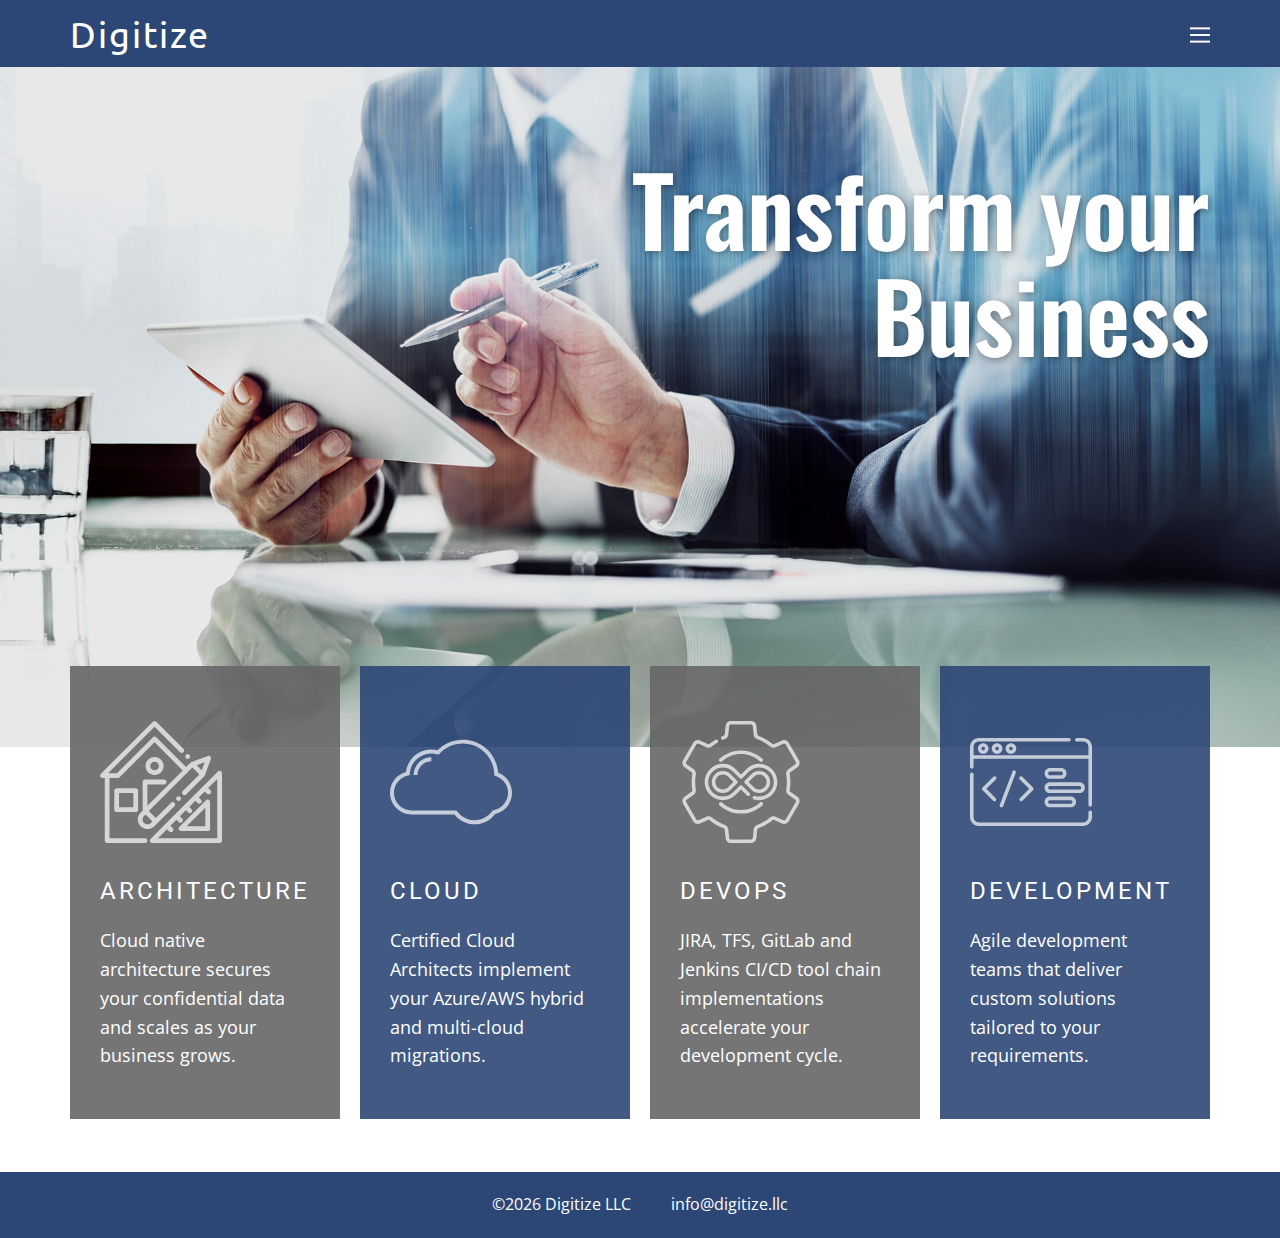
<file: Digitize.html>
<!DOCTYPE html>
<html style="font-size: 16px;" lang="en"><head>
    <meta name="viewport" content="width=device-width, initial-scale=1.0">
    <meta charset="utf-8">
    <meta name="keywords" content="Digitize your Business">
    <meta name="description" content="">
    <title>Digitize</title>
    <link rel="stylesheet" href="nicepage.css" media="screen">
<link rel="stylesheet" href="Digitize.css" media="screen">
    <script class="u-script" type="text/javascript" src="jquery.js" defer=""></script>
    <script class="u-script" type="text/javascript" src="nicepage.js" defer=""></script>
    <meta name="generator" content="Nicepage 6.5.4, nicepage.com">
    <link rel="icon" href="images/favicon.ico">
    <link id="u-theme-google-font" rel="stylesheet" href="https://fonts.googleapis.com/css?family=Roboto:100,100i,300,300i,400,400i,500,500i,700,700i,900,900i|Open+Sans:300,300i,400,400i,500,500i,600,600i,700,700i,800,800i">
    <link id="u-page-google-font" rel="stylesheet" href="https://fonts.googleapis.com/css?family=Oswald:200,300,400,500,600,700|Ubuntu:300,300i,400,400i,500,500i,700,700i">
    
    
    
    <script type="application/ld+json">{
		"@context": "http://schema.org",
		"@type": "Organization",
		"name": "Digitize"
}</script>
    <meta name="theme-color" content="#2c4776">
    <meta property="og:title" content="Digitize">
    <meta property="og:description" content="">
    <meta property="og:type" content="website">
  <meta data-intl-tel-input-cdn-path="intlTelInput/"></head>
  <body data-path-to-root="./" data-include-products="false" class="u-body u-xl-mode" data-lang="en"><header class="u-clearfix u-header u-palette-1-base u-sticky u-header" id="sec-13f0"><div class="u-align-left u-clearfix u-sheet u-valign-middle u-sheet-1">
        <h3 class="u-align-left-xs u-custom-font u-font-ubuntu u-headline u-text u-text-1">
          <a href="/">Digitize</a>
        </h3>
        <nav class="u-menu u-menu-hamburger u-offcanvas u-menu-1" data-responsive-from="XL">
          <div class="menu-collapse" style="font-size: 1rem; letter-spacing: 0px; font-weight: 500;">
            <a class="u-btn-text u-button-style u-custom-active-border-color u-custom-active-color u-custom-border u-custom-border-color u-custom-borders u-custom-hover-border-color u-custom-hover-color u-custom-left-right-menu-spacing u-custom-padding-bottom u-custom-text-active-color u-custom-text-color u-custom-text-hover-color u-custom-top-bottom-menu-spacing u-nav-link" href="#" style="padding: 2px 0px; font-size: calc(1em + 4px);">
              <svg class="u-svg-link" preserveAspectRatio="xMidYMin slice" viewBox="0 0 302 302" style="undefined"><use xmlns:xlink="http://www.w3.org/1999/xlink" xlink:href="#svg-a760"></use></svg>
              <svg xmlns="http://www.w3.org/2000/svg" xmlns:xlink="http://www.w3.org/1999/xlink" version="1.1" id="svg-a760" x="0px" y="0px" viewBox="0 0 302 302" style="enable-background:new 0 0 302 302;" xml:space="preserve" class="u-svg-content"><g><rect y="36" width="302" height="30"></rect><rect y="236" width="302" height="30"></rect><rect y="136" width="302" height="30"></rect>
</g><g></g><g></g><g></g><g></g><g></g><g></g><g></g><g></g><g></g><g></g><g></g><g></g><g></g><g></g><g></g></svg>
            </a>
          </div>
          <div class="u-custom-menu u-nav-container">
            <ul class="u-nav u-spacing-2 u-unstyled u-nav-1"><li class="u-nav-item"><a class="u-border-active-palette-1-base u-border-hover-palette-1-base u-button-style u-nav-link u-text-active-white u-text-hover-palette-1-light-2" href="Digitize.html" style="padding: 10px 20px;">Digitize</a>
</li></ul>
          </div>
          <div class="u-custom-menu u-nav-container-collapse">
            <div class="u-black u-container-style u-inner-container-layout u-opacity u-opacity-95 u-sidenav">
              <div class="u-inner-container-layout u-sidenav-overflow">
                <div class="u-menu-close"></div>
                <ul class="u-align-center u-nav u-popupmenu-items u-unstyled u-nav-2"><li class="u-nav-item"><a class="u-button-style u-nav-link" href="Digitize.html" style="padding: 10px 20px;">Digitize</a>
</li></ul>
              </div>
            </div>
            <div class="u-black u-menu-overlay u-opacity u-opacity-70"></div>
          </div>
        </nav>
      </div></header>
    <section class="u-align-center u-clearfix u-section-1" id="carousel_0d27">
      <img class="u-expanded-width u-image u-image-1" src="images/cvxcx-min1.jpg" data-image-width="1980" data-image-height="1114">
      <h1 class="u-align-right u-text u-text-body-alt-color u-text-1">Transform your Business</h1>
      <div class="u-list u-list-1">
        <div class="u-repeater u-repeater-1">
          <div class="u-align-left u-container-style u-custom-item u-grey-60 u-list-item u-opacity u-opacity-90 u-repeater-item u-list-item-1">
            <div class="u-container-layout u-similar-container u-valign-top u-container-layout-1"><span class="u-icon u-icon-rectangle u-opacity u-opacity-70 u-icon-1"><svg class="u-svg-link" preserveAspectRatio="xMidYMin slice" viewBox="0 0 512.001 512.001" style=""><use xmlns:xlink="http://www.w3.org/1999/xlink" xlink:href="#svg-6199"></use></svg><svg class="u-svg-content" viewBox="0 0 512.001 512.001" x="0px" y="0px" id="svg-6199" style="enable-background:new 0 0 512.001 512.001;"><g><g><path d="M375.069,141.931c-1.859-1.86-4.439-2.93-7.069-2.93s-5.21,1.07-7.07,2.93c-1.86,1.86-2.93,4.43-2.93,7.07    c0,2.63,1.069,5.21,2.93,7.07c1.861,1.86,4.44,2.93,7.07,2.93s5.21-1.07,7.069-2.93c1.86-1.86,2.931-4.44,2.931-7.07    S376.93,143.791,375.069,141.931z"></path>
</g>
</g><g><g><path d="M150,282.001H70c-5.522,0-10,4.477-10,10v80c0,5.523,4.478,10,10,10h80c5.522,0,10-4.477,10-10v-80    C160,286.478,155.523,282.001,150,282.001z M140,362.001H80v-60h60V362.001z"></path>
</g>
</g><g><g><path d="M505.827,209.762c-3.737-1.549-8.039-0.691-10.898,2.167L393.031,313.827c-0.001,0.002-0.003,0.003-0.005,0.005    s-0.003,0.003-0.004,0.005L274.238,432.621c-0.002,0.002-0.003,0.003-0.005,0.005s-0.003,0.003-0.005,0.005l-62.299,62.299    c-2.859,2.86-3.715,7.162-2.168,10.898c1.548,3.737,5.194,6.173,9.239,6.173h283c5.522,0,10-4.477,10-10v-283    C512,214.957,509.564,211.31,505.827,209.762z M492,492.001H243.143l38.161-38.161l9.546,9.546    c1.953,1.953,4.512,2.929,7.071,2.929s5.118-0.976,7.071-2.929c3.905-3.905,3.905-10.237,0-14.143l-9.546-9.546l25.456-25.456    l9.545,9.545c1.953,1.953,4.512,2.929,7.071,2.929s5.118-0.977,7.071-2.929c3.905-3.905,3.905-10.237,0-14.142l-9.546-9.546    l25.456-25.456l9.546,9.546c1.953,1.953,4.512,2.929,7.071,2.929s5.118-0.976,7.071-2.929c3.905-3.905,3.905-10.237,0-14.143    l-9.546-9.546l25.455-25.455l9.546,9.546c1.953,1.953,4.512,2.929,7.071,2.929s5.118-0.976,7.071-2.929    c3.905-3.905,3.905-10.237,0-14.143l-9.546-9.546l25.456-25.456l9.545,9.545c1.953,1.953,4.512,2.929,7.071,2.929    c2.559,0,5.118-0.977,7.071-2.929c3.905-3.905,3.905-10.237,0-14.142l-9.546-9.546L492,243.143V492.001z"></path>
</g>
</g><g><g><path d="M455.827,330.473c-3.737-1.549-8.039-0.692-10.898,2.167L332.64,444.93c-2.859,2.86-3.716,7.161-2.168,10.898    c1.548,3.737,5.194,6.173,9.239,6.173H452c5.522,0,10-4.477,10-10V339.712C462,335.668,459.564,332.021,455.827,330.473z     M442,442.001h-78.146L442,363.854V442.001z"></path>
</g>
</g><g><g><path d="M463.06,149.261c-2.753-2.752-6.851-3.658-10.51-2.319l-68.281,25.005c-1.365,0.5-2.604,1.291-3.633,2.319l-19.199,19.199    L236.071,68.098c-1.876-1.875-4.419-2.929-7.071-2.929s-5.196,1.054-7.071,2.929L71.026,219.001H34.143L229,24.143    l106.929,106.929c3.906,3.905,10.236,3.905,14.143,0c3.905-3.905,3.905-10.237,0-14.143l-114-114    c-3.906-3.905-10.236-3.905-14.143,0l-219,219c-2.859,2.86-3.715,7.161-2.168,10.898c1.548,3.738,5.194,6.174,9.239,6.174h10v263    c0,5.523,4.478,10,10,10h158.986c5.522,0,10-4.477,10-10s-4.478-10-10-10H40v-253h35.168c2.652,0,5.195-1.054,7.071-2.929    L229,89.311l118.294,118.295L199,355.901v-89.9h70c5.522,0,10-4.477,10-10c0-5.523-4.478-10-10-10h-80c-5.522,0-10,4.477-10,10    v116c0,1.167,0.21,2.281,0.577,3.322l-8.959,8.959c-15.83,15.83-15.83,41.588,0,57.418c7.916,7.916,18.311,11.874,28.709,11.873    c10.396,0,20.795-3.958,28.709-11.872l84.332-84.332c3.905-3.905,3.905-10.237,0-14.142c-3.905-3.905-10.235-3.905-14.143,0    l-63.892,63.892L205.2,377.986l182.707-182.707l29.133,29.133l-69.815,69.816c-3.905,3.905-3.905,10.237,0,14.142    c3.906,3.905,10.236,3.905,14.143,0l76.686-76.686c1.027-1.028,1.819-2.268,2.318-3.632l25.006-68.281    C466.717,156.115,465.813,152.014,463.06,149.261z M220.192,421.26l-6.298,6.298c-3.891,3.891-9.063,6.034-14.566,6.034    s-10.676-2.143-14.566-6.034c-3.892-3.891-6.034-9.064-6.034-14.566s2.141-10.676,6.033-14.567l6.298-6.298L220.192,421.26z     M427.086,206.171l-20.938-20.938l33.038-12.099L427.086,206.171z"></path>
</g>
</g><g><g><path d="M336.689,318.901c-1.859-1.86-4.439-2.93-7.069-2.93s-5.21,1.07-7.07,2.93c-1.86,1.87-2.93,4.44-2.93,7.07    c0,2.64,1.069,5.21,2.93,7.08c1.86,1.86,4.43,2.92,7.07,2.92c2.63,0,5.21-1.06,7.069-2.92c1.86-1.87,2.931-4.45,2.931-7.08    C339.62,323.341,338.55,320.771,336.689,318.901z"></path>
</g>
</g><g><g><path d="M229,151.001c-20.953,0-38,17.047-38,38s17.047,38,38,38s38-17.047,38-38S249.953,151.001,229,151.001z M229,207.001    c-9.925,0-18-8.074-18-18c0-9.925,8.075-18,18-18s18,8.075,18,18S238.925,207.001,229,207.001z"></path>
</g>
</g></svg></span>
              <h3 class="u-heading-font u-text u-text-2">ARCHITECTURE</h3>
              <p class="u-text u-text-3">Cloud native architecture secures your confidential data and scales as your business grows.</p>
            </div>
          </div>
          <div class="u-align-left u-container-style u-custom-item u-list-item u-opacity u-opacity-90 u-palette-1-dark-1 u-repeater-item u-video-cover u-list-item-2">
            <div class="u-container-layout u-similar-container u-valign-top u-container-layout-2"><span class="u-icon u-icon-rectangle u-opacity u-opacity-70 u-icon-2"><svg class="u-svg-link" preserveAspectRatio="xMidYMin slice" viewBox="0 0 508 508" style=""><use xmlns:xlink="http://www.w3.org/1999/xlink" xlink:href="#svg-65d5"></use></svg><svg class="u-svg-content" viewBox="0 0 508 508" x="0px" y="0px" id="svg-65d5" style="enable-background:new 0 0 508 508;"><g><g><path d="M98.3,225.25h16.4c0-31.6,25.7-57.4,57.4-57.4v-16.4C131.4,151.55,98.3,184.65,98.3,225.25z"></path>
</g>
</g><g><g><path d="M450.1,214.85c-5.4-77.3-68.9-137-147-137c-39.4,0-77.4,16.1-105.1,44.2c-8.5-2.1-17.3-3.2-26-3.2    c-53.8,0-99,40.5-105.6,93.3C27.6,222.55,0,258.25,0,299.05c0,49.7,40.4,90.1,90.1,90.1h178.4c20.1,25.7,51.2,41,83.8,41    c33.8,0,65.6-16.1,85.7-43.3c40.8-9.3,70-45.7,70-87.8C508,261.25,485,228.15,450.1,214.85z M431.7,371.45l-3.3,0.6    c0,0-26.2,41.7-76,41.7c-48.8,0-75.6-41-75.6-41H90.1c-40.7,0-73.7-33.1-73.7-73.7c0-35.1,24.9-65.5,59.3-72.3l6.2-1.2l0.4-6.3    c3.1-47.1,42.6-84.1,89.8-84.1c18.3,0,31.1,5.4,31.1,5.4s35.7-46.4,100-46.4c71.1,0,128.6,55.7,130.9,126.8l0.2,5.8    c0,0,57.4,14.5,57.4,72.2C491.6,334.35,466.4,364.85,431.7,371.45z"></path>
</g>
</g></svg></span>
              <h3 class="u-heading-font u-text u-text-4">CLOUD</h3>
              <p class="u-text u-text-5">Certified Cloud Architects implement your Azure/AWS hybrid and multi-cloud migrations.</p>
            </div>
          </div>
          <div class="u-align-left u-container-style u-custom-item u-grey-60 u-list-item u-opacity u-opacity-90 u-repeater-item u-video-cover u-list-item-3">
            <div class="u-container-layout u-similar-container u-valign-top u-container-layout-3"><span class="u-icon u-icon-rectangle u-opacity u-opacity-70 u-icon-3"><svg class="u-svg-link" preserveAspectRatio="xMidYMin slice" viewBox="0 0 512 512" style=""><use xmlns:xlink="http://www.w3.org/1999/xlink" xlink:href="#svg-cc3b"></use></svg><svg class="u-svg-content" viewBox="0 0 512 512" id="svg-cc3b"><path d="m298.38 512h-84.76c-11.385 0-20.872-8.543-22.069-19.873l-3.77-35.986c-.279-2.684-2.047-5.007-4.504-5.925-21.457-8.042-41.32-19.523-59.046-34.128-2.038-1.679-4.945-2.054-7.408-.958l-33.09 14.741c-10.407 4.635-22.55.693-28.247-9.169l-42.381-73.402c-5.695-9.859-3.041-22.347 6.175-29.046l29.305-21.273c2.208-1.606 3.312-4.247 2.875-6.889-1.857-11.23-2.8-22.701-2.8-34.092s.942-22.861 2.8-34.094c.436-2.64-.668-5.28-2.881-6.89l-29.295-21.266c-9.22-6.703-11.874-19.19-6.179-29.051l42.38-73.399c5.698-9.864 17.842-13.805 28.247-9.171l33.09 14.74c2.465 1.099 5.372.723 7.408-.956 7.84-6.457 16.197-12.37 24.84-17.577 3.548-2.138 8.157-.994 10.294 2.554s.994 8.157-2.554 10.294c-8.017 4.829-15.769 10.315-23.042 16.305-6.485 5.345-15.318 6.527-23.05 3.082l-33.089-14.74c-3.373-1.503-7.308-.225-9.154 2.97l-42.38 73.399c-1.845 3.195-.983 7.241 2.005 9.414l29.296 21.267c6.835 4.97 10.23 13.196 8.864 21.471-1.725 10.428-2.6 21.075-2.6 31.648s.875 21.22 2.599 31.646c1.367 8.277-2.028 16.503-8.858 21.47l-29.305 21.273c-2.983 2.169-3.846 6.216-2.001 9.409l42.38 73.402c1.845 3.194 5.78 4.471 9.153 2.969l33.09-14.74c7.732-3.445 16.565-2.263 23.052 3.084 16.443 13.548 34.868 24.199 54.761 31.654 7.742 2.89 13.307 10.121 14.168 18.418l3.769 35.973c.388 3.67 3.462 6.442 7.151 6.442h84.76c3.689 0 6.764-2.772 7.152-6.448l3.769-35.974c.861-8.291 6.426-15.521 14.176-18.415 19.884-7.452 38.309-18.103 54.753-31.652 6.486-5.347 15.318-6.528 23.052-3.083l33.089 14.74c3.373 1.503 7.308.226 9.154-2.97l42.379-73.399c1.845-3.195.983-7.241-2.005-9.414l-29.296-21.267c-6.835-4.97-10.23-13.196-8.864-21.471 1.725-10.428 2.6-21.075 2.6-31.648s-.875-21.22-2.599-31.646c-1.367-8.277 2.028-16.503 8.858-21.47l29.305-21.273c2.983-2.169 3.846-6.216 2.001-9.409l-42.378-73.401c-1.845-3.195-5.782-4.471-9.153-2.969l-33.09 14.74c-7.733 3.444-16.566 2.263-23.052-3.084-16.444-13.549-34.869-24.199-54.761-31.654-7.742-2.89-13.307-10.121-14.168-18.418l-3.769-35.973c-.388-3.67-3.463-6.442-7.152-6.442h-84.76c-3.689 0-6.764 2.772-7.152 6.448l-3.769 35.974c-.861 8.291-6.426 15.521-14.176 18.415-2.185.824-4.168 1.61-6.039 2.393-3.821 1.598-8.216-.203-9.813-4.025-1.599-3.821.203-8.215 4.025-9.813 2.035-.851 4.179-1.701 6.556-2.598 2.482-.927 4.25-3.25 4.528-5.928l3.771-35.987c1.197-11.336 10.684-19.879 22.069-19.879h84.76c11.385 0 20.872 8.543 22.069 19.872l3.77 35.986c.279 2.685 2.047 5.008 4.504 5.925 21.457 8.041 41.319 19.522 59.046 34.128 2.038 1.68 4.945 2.055 7.409.958l33.09-14.74c10.404-4.636 22.55-.693 28.247 9.17l42.38 73.401c5.695 9.859 3.041 22.347-6.175 29.046l-29.305 21.273c-2.208 1.606-3.312 4.247-2.875 6.889 1.857 11.23 2.8 22.701 2.8 34.092s-.942 22.861-2.8 34.094c-.436 2.64.668 5.28 2.881 6.89l29.295 21.267c9.22 6.703 11.874 19.19 6.179 29.051l-42.38 73.398c-5.697 9.865-17.841 13.806-28.247 9.171l-33.09-14.74c-2.463-1.099-5.371-.722-7.408.956-17.727 14.606-37.59 26.088-59.039 34.126-2.466.921-4.234 3.244-4.512 5.922l-3.771 35.986c-1.196 11.336-10.683 19.879-22.068 19.879z"></path><path d="m332.19 332.34c-7.57 0-15.061-1.108-22.266-3.292-3.964-1.202-6.203-5.39-5.001-9.354s5.392-6.203 9.354-5.001c5.792 1.756 11.82 2.647 17.914 2.647 16.414 0 31.826-6.373 43.397-17.943 23.929-23.929 23.929-62.865 0-86.794-23.934-23.924-62.869-23.924-86.793 0l-27.49 27.49c-2.929 2.929-7.678 2.929-10.606 0l-27.49-27.49c-23.925-23.924-62.86-23.924-86.794.001-11.588 11.598-17.972 27.01-17.972 43.396s6.384 31.798 17.975 43.399c11.569 11.568 26.981 17.941 43.395 17.941 16.422 0 31.833-6.372 43.395-17.941l27.492-27.492c2.929-2.929 7.678-2.929 10.606 0l27.49 27.49c.941.941 1.882 1.826 2.796 2.628 3.112 2.733 3.419 7.472.686 10.584-2.734 3.113-7.473 3.42-10.584.687-1.156-1.015-2.335-2.123-3.504-3.292l-22.19-22.188-22.187 22.187c-14.393 14.403-33.572 22.336-54.003 22.336-20.42 0-39.599-7.933-54.003-22.336-14.425-14.435-22.367-33.613-22.367-54.003s7.942-39.568 22.365-54.001c29.785-29.774 78.237-29.773 108.008-.002l22.187 22.187 22.187-22.187c29.771-29.771 78.222-29.772 108.005-.001 29.779 29.778 29.779 78.23.001 108.008-14.404 14.403-33.583 22.336-54.003 22.336zm-152.376-29.986c-12.398 0-24.043-4.817-32.79-13.564-8.758-8.758-13.582-20.403-13.582-32.789s4.823-24.031 13.582-32.79c8.747-8.747 20.392-13.563 32.79-13.563s24.043 4.817 32.79 13.563l27.486 27.487c2.929 2.929 2.929 7.678 0 10.606l-27.486 27.486c-8.747 8.747-20.392 13.564-32.79 13.564zm0-77.708c-8.391 0-16.27 3.257-22.183 9.17-5.925 5.926-9.188 13.804-9.188 22.184s3.263 16.257 9.188 22.183c5.914 5.914 13.792 9.171 22.184 9.171 8.391 0 16.269-3.257 22.183-9.17l22.183-22.184-22.183-22.184c-5.914-5.913-13.792-9.17-22.184-9.17zm152.372 77.704c-11.875 0-23.75-4.52-32.79-13.559l-27.486-27.487c-2.929-2.929-2.929-7.678 0-10.606l27.486-27.487c18.081-18.08 47.5-18.079 65.58 0 8.758 8.758 13.582 20.403 13.582 32.79 0 12.386-4.823 24.031-13.582 32.79-9.04 9.039-20.915 13.559-32.79 13.559zm-44.366-46.35 22.183 22.184c12.232 12.231 32.134 12.231 44.366 0 5.925-5.926 9.188-13.804 9.188-22.184s-3.263-16.258-9.188-22.183c-12.231-12.231-32.134-12.232-44.367 0zm71.852 27.487h.01z"></path><path d="m341.066 171.81c-1.826 0-3.657-.663-5.101-2.003-21.803-20.24-50.203-31.387-79.967-31.387s-58.164 11.147-79.967 31.387c-3.035 2.818-7.781 2.642-10.599-.394s-2.642-7.781.394-10.599c24.586-22.824 56.61-35.394 90.172-35.394s65.586 12.57 90.172 35.394c3.036 2.818 3.212 7.563.394 10.599-1.477 1.591-3.484 2.397-5.498 2.397z"></path><path d="m255.999 388.58c-33.563 0-65.586-12.57-90.172-35.394-3.036-2.818-3.212-7.563-.394-10.599 2.817-3.036 7.563-3.213 10.599-.394 21.803 20.24 50.202 31.387 79.967 31.387s58.165-11.146 79.967-31.387c3.036-2.818 7.781-2.642 10.599.394s2.642 7.781-.394 10.599c-24.586 22.824-56.609 35.394-90.172 35.394z"></path></svg></span>
              <h3 class="u-heading-font u-text u-text-6">DEVOPS</h3>
              <p class="u-text u-text-7">JIRA, TFS, GitLab and Jenkins CI/CD tool chain implementations accelerate your development cycle.</p>
            </div>
          </div>
          <div class="u-align-left u-container-style u-custom-item u-list-item u-opacity u-opacity-90 u-palette-1-dark-1 u-repeater-item u-video-cover u-list-item-4">
            <div class="u-container-layout u-similar-container u-valign-top u-container-layout-4"><span class="u-icon u-icon-rectangle u-opacity u-opacity-70 u-icon-4"><svg class="u-svg-link" preserveAspectRatio="xMidYMin slice" viewBox="0 0 512 512" style=""><use xmlns:xlink="http://www.w3.org/1999/xlink" xlink:href="#svg-02b2"></use></svg><svg class="u-svg-content" viewBox="0 0 512 512" id="svg-02b2"><g><g><path d="m474.5 71.5h-26.261c-4.143 0-7.5 3.357-7.5 7.5s3.357 7.5 7.5 7.5h26.261c12.406 0 22.5 10.094 22.5 22.5v34.5h-482v-34.5c0-12.406 10.093-22.5 22.5-22.5h377.809c4.143 0 7.5-3.357 7.5-7.5s-3.357-7.5-7.5-7.5h-377.809c-20.678 0-37.5 16.822-37.5 37.5v82.681c0 4.143 3.358 7.5 7.5 7.5s7.5-3.357 7.5-7.5v-33.181h482v193.366c0 4.143 3.357 7.5 7.5 7.5s7.5-3.357 7.5-7.5v-242.866c0-20.678-16.822-37.5-37.5-37.5z"></path><path d="m504.5 375.994c-4.143 0-7.5 3.357-7.5 7.5v19.506c0 12.406-10.094 22.5-22.5 22.5h-437c-12.407 0-22.5-10.094-22.5-22.5v-179.133c0-4.143-3.358-7.5-7.5-7.5s-7.5 3.357-7.5 7.5v179.133c0 20.678 16.822 37.5 37.5 37.5h437c20.678 0 37.5-16.822 37.5-37.5v-19.506c0-4.142-3.357-7.5-7.5-7.5z"></path><path d="m108.482 234.457c-2.929-2.928-7.678-2.928-10.606 0l-45.07 45.07c-1.407 1.407-2.197 3.314-2.197 5.304s.79 3.896 2.197 5.304l44.474 44.474c1.464 1.464 3.384 2.196 5.303 2.196s3.839-.732 5.303-2.196c2.929-2.93 2.929-7.678 0-10.607l-39.171-39.17 39.767-39.767c2.93-2.93 2.93-7.678 0-10.608z"></path><path d="m209.344 334.608c1.464 1.464 3.384 2.196 5.303 2.196s3.839-.732 5.303-2.196l44.475-44.474c1.406-1.407 2.196-3.314 2.196-5.304s-.79-3.896-2.196-5.304l-45.071-45.07c-2.929-2.928-7.678-2.928-10.606 0-2.929 2.93-2.929 7.678 0 10.607l39.768 39.767-39.171 39.17c-2.93 2.931-2.93 7.679-.001 10.608z"></path><path d="m131.99 362.234c3.025 0 5.876-1.844 7.013-4.841l53.294-140.398c1.47-3.873-.478-8.204-4.35-9.674-3.872-1.471-8.204.478-9.673 4.35l-53.294 140.4c-1.47 3.872.478 8.203 4.35 9.673.876.333 1.775.49 2.66.49z"></path><path d="m33.006 115.371c0 12.406 10.093 22.5 22.5 22.5s22.5-10.094 22.5-22.5-10.093-22.5-22.5-22.5-22.5 10.094-22.5 22.5zm30 0c0 4.136-3.364 7.5-7.5 7.5s-7.5-3.364-7.5-7.5 3.364-7.5 7.5-7.5 7.5 3.364 7.5 7.5z"></path><path d="m91.166 115.371c0 12.406 10.093 22.5 22.5 22.5s22.5-10.094 22.5-22.5-10.093-22.5-22.5-22.5-22.5 10.094-22.5 22.5zm30 0c0 4.136-3.364 7.5-7.5 7.5s-7.5-3.364-7.5-7.5 3.364-7.5 7.5-7.5 7.5 3.364 7.5 7.5z"></path><path d="m149.325 115.371c0 12.406 10.093 22.5 22.5 22.5s22.5-10.094 22.5-22.5-10.093-22.5-22.5-22.5-22.5 10.094-22.5 22.5zm30 0c0 4.136-3.364 7.5-7.5 7.5s-7.5-3.364-7.5-7.5 3.364-7.5 7.5-7.5 7.5 3.364 7.5 7.5z"></path><path d="m335.5 242.368h47c12.406 0 22.5-10.094 22.5-22.5s-10.094-22.5-22.5-22.5h-47c-12.406 0-22.5 10.094-22.5 22.5s10.094 22.5 22.5 22.5zm0-30h47c4.136 0 7.5 3.364 7.5 7.5s-3.364 7.5-7.5 7.5h-47c-4.136 0-7.5-3.364-7.5-7.5s3.364-7.5 7.5-7.5z"></path><path d="m335.5 302.368h124c12.406 0 22.5-10.094 22.5-22.5s-10.094-22.5-22.5-22.5h-124c-12.406 0-22.5 10.094-22.5 22.5s10.094 22.5 22.5 22.5zm0-30h124c4.136 0 7.5 3.364 7.5 7.5s-3.364 7.5-7.5 7.5h-124c-4.136 0-7.5-3.364-7.5-7.5s3.364-7.5 7.5-7.5z"></path><path d="m335.5 362.368h87.165c12.406 0 22.5-10.094 22.5-22.5s-10.094-22.5-22.5-22.5h-87.165c-12.406 0-22.5 10.094-22.5 22.5s10.094 22.5 22.5 22.5zm0-30h87.165c4.136 0 7.5 3.364 7.5 7.5s-3.364 7.5-7.5 7.5h-87.165c-4.136 0-7.5-3.364-7.5-7.5s3.364-7.5 7.5-7.5z"></path>
</g>
</g></svg></span>
              <h3 class="u-heading-font u-text u-text-8">DEVELOPMENT</h3>
              <p class="u-text u-text-9">Agile development teams that deliver custom solutions tailored to your requirements.<br>
              </p>
            </div>
          </div>
        </div>
      </div>
    </section>
    
    
    
    <footer class="u-clearfix u-footer u-palette-1-base" id="sec-dc71"><div class="u-align-left u-clearfix u-sheet u-sheet-1">
        <p class="u-align-center u-text u-text-1">©<script type="text/javascript">
          <!--
          var data = new Date();
          document.write(data.getFullYear());
          -->
          </script> Digitize LLC&nbsp; &nbsp; &nbsp; &nbsp; &nbsp; <a href="mailto:info@digitize.llc?subject=Hello" class="u-active-none u-border-none u-btn u-button-link u-button-style u-hover-none u-none u-text-body-alt-color u-btn-1">info@digitize.llc</a>
          <br>
        </p>
      </div></footer>
  
</body></html>
</file>
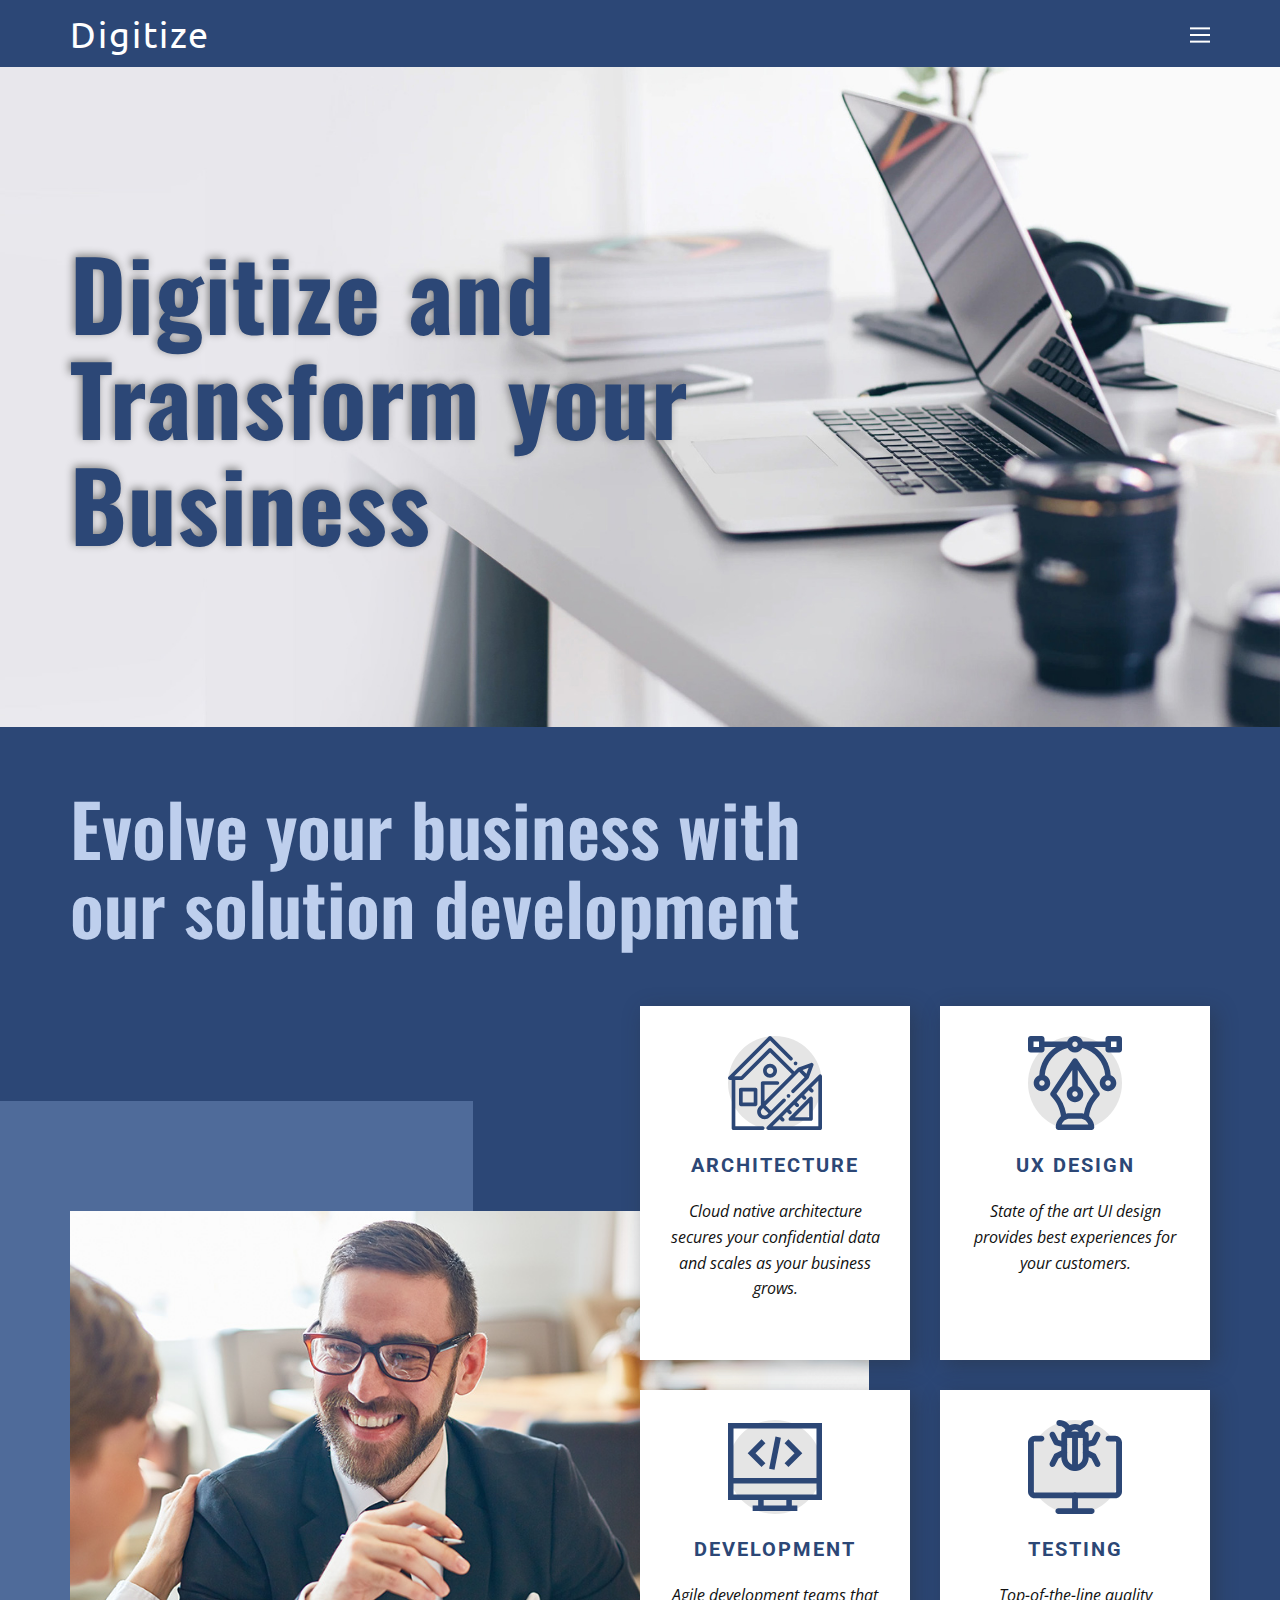
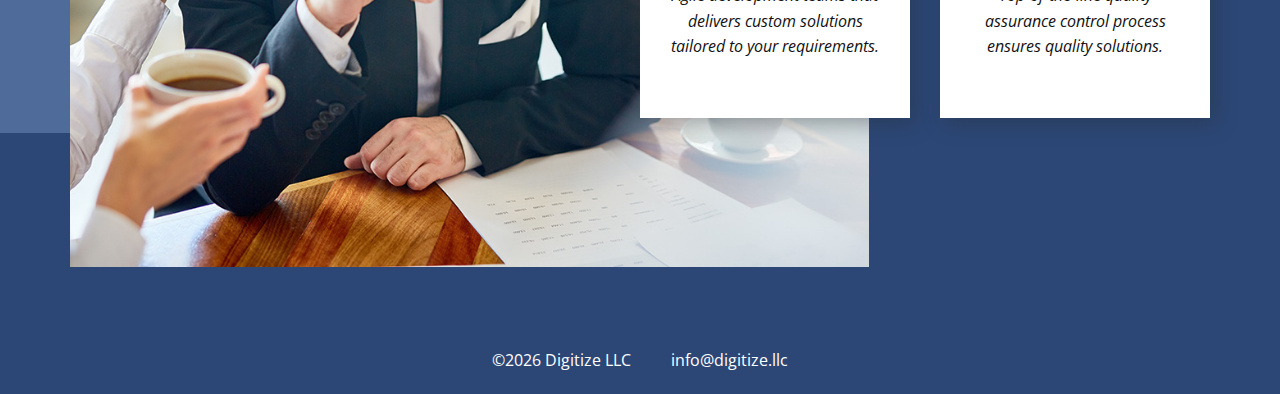
<file: Home1.html>
<!DOCTYPE html>
<html style="font-size: 16px;" lang="en"><head>
    <meta name="viewport" content="width=device-width, initial-scale=1.0">
    <meta charset="utf-8">
    <meta name="keywords" content="ConsultingSolutions, Training, Corporate Training and Development, Need a quality development for your dream app, Corporate Training and Development, location, follow us, contact form">
    <meta name="description" content="">
    <title>Home1</title>
    <link rel="stylesheet" href="nicepage.css" media="screen">
<link rel="stylesheet" href="Home1.css" media="screen">
    <script class="u-script" type="text/javascript" src="jquery.js" defer=""></script>
    <script class="u-script" type="text/javascript" src="nicepage.js" defer=""></script>
    <meta name="generator" content="Nicepage 6.5.4, nicepage.com">
    <link rel="icon" href="images/favicon.ico">
    <link id="u-theme-google-font" rel="stylesheet" href="https://fonts.googleapis.com/css?family=Roboto:100,100i,300,300i,400,400i,500,500i,700,700i,900,900i|Open+Sans:300,300i,400,400i,500,500i,600,600i,700,700i,800,800i">
    <link id="u-page-google-font" rel="stylesheet" href="https://fonts.googleapis.com/css?family=Oswald:200,300,400,500,600,700|Ubuntu:300,300i,400,400i,500,500i,700,700i">
    
    
    
    
    <script type="application/ld+json">{
		"@context": "http://schema.org",
		"@type": "Organization",
		"name": "Digitize"
}</script>
    <meta name="theme-color" content="#2c4776">
    <meta property="og:title" content="Home1">
    <meta property="og:description" content="">
    <meta property="og:type" content="website">
  <meta data-intl-tel-input-cdn-path="intlTelInput/"></head>
  <body data-path-to-root="./" data-include-products="false" class="u-body u-xl-mode" data-lang="en"><header class="u-clearfix u-header u-palette-1-base u-sticky u-header" id="sec-13f0"><div class="u-align-left u-clearfix u-sheet u-valign-middle u-sheet-1">
        <h3 class="u-align-left-xs u-custom-font u-font-ubuntu u-headline u-text u-text-1">
          <a href="/">Digitize</a>
        </h3>
        <nav class="u-menu u-menu-hamburger u-offcanvas u-menu-1" data-responsive-from="XL">
          <div class="menu-collapse" style="font-size: 1rem; letter-spacing: 0px; font-weight: 500;">
            <a class="u-btn-text u-button-style u-custom-active-border-color u-custom-active-color u-custom-border u-custom-border-color u-custom-borders u-custom-hover-border-color u-custom-hover-color u-custom-left-right-menu-spacing u-custom-padding-bottom u-custom-text-active-color u-custom-text-color u-custom-text-hover-color u-custom-top-bottom-menu-spacing u-nav-link" href="#" style="padding: 2px 0px; font-size: calc(1em + 4px);">
              <svg class="u-svg-link" preserveAspectRatio="xMidYMin slice" viewBox="0 0 302 302" style="undefined"><use xmlns:xlink="http://www.w3.org/1999/xlink" xlink:href="#svg-a760"></use></svg>
              <svg xmlns="http://www.w3.org/2000/svg" xmlns:xlink="http://www.w3.org/1999/xlink" version="1.1" id="svg-a760" x="0px" y="0px" viewBox="0 0 302 302" style="enable-background:new 0 0 302 302;" xml:space="preserve" class="u-svg-content"><g><rect y="36" width="302" height="30"></rect><rect y="236" width="302" height="30"></rect><rect y="136" width="302" height="30"></rect>
</g><g></g><g></g><g></g><g></g><g></g><g></g><g></g><g></g><g></g><g></g><g></g><g></g><g></g><g></g><g></g></svg>
            </a>
          </div>
          <div class="u-custom-menu u-nav-container">
            <ul class="u-nav u-spacing-2 u-unstyled u-nav-1"><li class="u-nav-item"><a class="u-border-active-palette-1-base u-border-hover-palette-1-base u-button-style u-nav-link u-text-active-white u-text-hover-palette-1-light-2" href="Digitize.html" style="padding: 10px 20px;">Digitize</a>
</li></ul>
          </div>
          <div class="u-custom-menu u-nav-container-collapse">
            <div class="u-black u-container-style u-inner-container-layout u-opacity u-opacity-95 u-sidenav">
              <div class="u-inner-container-layout u-sidenav-overflow">
                <div class="u-menu-close"></div>
                <ul class="u-align-center u-nav u-popupmenu-items u-unstyled u-nav-2"><li class="u-nav-item"><a class="u-button-style u-nav-link" href="Digitize.html" style="padding: 10px 20px;">Digitize</a>
</li></ul>
              </div>
            </div>
            <div class="u-black u-menu-overlay u-opacity u-opacity-70"></div>
          </div>
        </nav>
      </div></header>
    <section class="u-align-left u-clearfix u-image u-section-1" id="carousel_dce2" data-image-width="1980" data-image-height="1077">
      <div class="u-clearfix u-sheet u-valign-middle-lg u-valign-middle-xl u-sheet-1">
        <h1 class="u-custom-font u-font-oswald u-text u-text-palette-1-base u-text-1">Digitize and Transform your Business</h1>
      </div>
    </section>
    <section class="u-clearfix u-palette-1-base u-valign-middle-xl u-section-2" id="carousel_b353">
      <h1 class="u-text u-text-1">Evolve your business with our solution development</h1>
      <div class="u-opacity u-opacity-35 u-palette-1-light-1 u-shape u-shape-rectangle u-shape-1"></div>
      <img src="images/rer.jpg" alt="" class="u-align-left u-image u-image-1" data-image-width="1200" data-image-height="800">
      <div class="u-list u-list-1">
        <div class="u-repeater u-repeater-1">
          <div class="u-container-style u-list-item u-repeater-item u-video-cover u-white u-list-item-1">
            <div class="u-container-layout u-similar-container u-valign-top u-container-layout-1"><span class="u-grey-10 u-icon u-icon-circle u-spacing-25 u-icon-1"><svg class="u-svg-link" preserveAspectRatio="xMidYMin slice" viewBox="0 0 512.001 512.001" style=""><use xmlns:xlink="http://www.w3.org/1999/xlink" xlink:href="#svg-ec48"></use></svg><svg class="u-svg-content" viewBox="0 0 512.001 512.001" x="0px" y="0px" id="svg-ec48" style="enable-background:new 0 0 512.001 512.001;"><g><g><path d="M375.069,141.931c-1.859-1.86-4.439-2.93-7.069-2.93s-5.21,1.07-7.07,2.93c-1.86,1.86-2.93,4.43-2.93,7.07    c0,2.63,1.069,5.21,2.93,7.07c1.861,1.86,4.44,2.93,7.07,2.93s5.21-1.07,7.069-2.93c1.86-1.86,2.931-4.44,2.931-7.07    S376.93,143.791,375.069,141.931z"></path>
</g>
</g><g><g><path d="M150,282.001H70c-5.522,0-10,4.477-10,10v80c0,5.523,4.478,10,10,10h80c5.522,0,10-4.477,10-10v-80    C160,286.478,155.523,282.001,150,282.001z M140,362.001H80v-60h60V362.001z"></path>
</g>
</g><g><g><path d="M505.827,209.762c-3.737-1.549-8.039-0.691-10.898,2.167L393.031,313.827c-0.001,0.002-0.003,0.003-0.005,0.005    s-0.003,0.003-0.004,0.005L274.238,432.621c-0.002,0.002-0.003,0.003-0.005,0.005s-0.003,0.003-0.005,0.005l-62.299,62.299    c-2.859,2.86-3.715,7.162-2.168,10.898c1.548,3.737,5.194,6.173,9.239,6.173h283c5.522,0,10-4.477,10-10v-283    C512,214.957,509.564,211.31,505.827,209.762z M492,492.001H243.143l38.161-38.161l9.546,9.546    c1.953,1.953,4.512,2.929,7.071,2.929s5.118-0.976,7.071-2.929c3.905-3.905,3.905-10.237,0-14.143l-9.546-9.546l25.456-25.456    l9.545,9.545c1.953,1.953,4.512,2.929,7.071,2.929s5.118-0.977,7.071-2.929c3.905-3.905,3.905-10.237,0-14.142l-9.546-9.546    l25.456-25.456l9.546,9.546c1.953,1.953,4.512,2.929,7.071,2.929s5.118-0.976,7.071-2.929c3.905-3.905,3.905-10.237,0-14.143    l-9.546-9.546l25.455-25.455l9.546,9.546c1.953,1.953,4.512,2.929,7.071,2.929s5.118-0.976,7.071-2.929    c3.905-3.905,3.905-10.237,0-14.143l-9.546-9.546l25.456-25.456l9.545,9.545c1.953,1.953,4.512,2.929,7.071,2.929    c2.559,0,5.118-0.977,7.071-2.929c3.905-3.905,3.905-10.237,0-14.142l-9.546-9.546L492,243.143V492.001z"></path>
</g>
</g><g><g><path d="M455.827,330.473c-3.737-1.549-8.039-0.692-10.898,2.167L332.64,444.93c-2.859,2.86-3.716,7.161-2.168,10.898    c1.548,3.737,5.194,6.173,9.239,6.173H452c5.522,0,10-4.477,10-10V339.712C462,335.668,459.564,332.021,455.827,330.473z     M442,442.001h-78.146L442,363.854V442.001z"></path>
</g>
</g><g><g><path d="M463.06,149.261c-2.753-2.752-6.851-3.658-10.51-2.319l-68.281,25.005c-1.365,0.5-2.604,1.291-3.633,2.319l-19.199,19.199    L236.071,68.098c-1.876-1.875-4.419-2.929-7.071-2.929s-5.196,1.054-7.071,2.929L71.026,219.001H34.143L229,24.143    l106.929,106.929c3.906,3.905,10.236,3.905,14.143,0c3.905-3.905,3.905-10.237,0-14.143l-114-114    c-3.906-3.905-10.236-3.905-14.143,0l-219,219c-2.859,2.86-3.715,7.161-2.168,10.898c1.548,3.738,5.194,6.174,9.239,6.174h10v263    c0,5.523,4.478,10,10,10h158.986c5.522,0,10-4.477,10-10s-4.478-10-10-10H40v-253h35.168c2.652,0,5.195-1.054,7.071-2.929    L229,89.311l118.294,118.295L199,355.901v-89.9h70c5.522,0,10-4.477,10-10c0-5.523-4.478-10-10-10h-80c-5.522,0-10,4.477-10,10    v116c0,1.167,0.21,2.281,0.577,3.322l-8.959,8.959c-15.83,15.83-15.83,41.588,0,57.418c7.916,7.916,18.311,11.874,28.709,11.873    c10.396,0,20.795-3.958,28.709-11.872l84.332-84.332c3.905-3.905,3.905-10.237,0-14.142c-3.905-3.905-10.235-3.905-14.143,0    l-63.892,63.892L205.2,377.986l182.707-182.707l29.133,29.133l-69.815,69.816c-3.905,3.905-3.905,10.237,0,14.142    c3.906,3.905,10.236,3.905,14.143,0l76.686-76.686c1.027-1.028,1.819-2.268,2.318-3.632l25.006-68.281    C466.717,156.115,465.813,152.014,463.06,149.261z M220.192,421.26l-6.298,6.298c-3.891,3.891-9.063,6.034-14.566,6.034    s-10.676-2.143-14.566-6.034c-3.892-3.891-6.034-9.064-6.034-14.566s2.141-10.676,6.033-14.567l6.298-6.298L220.192,421.26z     M427.086,206.171l-20.938-20.938l33.038-12.099L427.086,206.171z"></path>
</g>
</g><g><g><path d="M336.689,318.901c-1.859-1.86-4.439-2.93-7.069-2.93s-5.21,1.07-7.07,2.93c-1.86,1.87-2.93,4.44-2.93,7.07    c0,2.64,1.069,5.21,2.93,7.08c1.86,1.86,4.43,2.92,7.07,2.92c2.63,0,5.21-1.06,7.069-2.92c1.86-1.87,2.931-4.45,2.931-7.08    C339.62,323.341,338.55,320.771,336.689,318.901z"></path>
</g>
</g><g><g><path d="M229,151.001c-20.953,0-38,17.047-38,38s17.047,38,38,38s38-17.047,38-38S249.953,151.001,229,151.001z M229,207.001    c-9.925,0-18-8.074-18-18c0-9.925,8.075-18,18-18s18,8.075,18,18S238.925,207.001,229,207.001z"></path>
</g>
</g></svg></span>
              <h4 class="u-align-center u-text u-text-palette-1-base u-text-2">Architecture</h4>
              <p class="u-align-center u-text u-text-3">Cloud native architecture secures your confidential data and scales as your business grows.</p>
            </div>
          </div>
          <div class="u-align-center u-container-style u-list-item u-repeater-item u-video-cover u-white u-list-item-2">
            <div class="u-container-layout u-similar-container u-valign-top u-container-layout-2"><span class="u-grey-10 u-icon u-icon-circle u-spacing-25 u-text-palette-1-base u-icon-2"><svg class="u-svg-link" preserveAspectRatio="xMidYMin slice" viewBox="0 0 512 512" style=""><use xmlns:xlink="http://www.w3.org/1999/xlink" xlink:href="#svg-3470"></use></svg><svg xmlns="http://www.w3.org/2000/svg" xmlns:xlink="http://www.w3.org/1999/xlink" version="1.1" xml:space="preserve" class="u-svg-content" viewBox="0 0 512 512" x="0px" y="0px" id="svg-3470" style="enable-background:new 0 0 512 512;"><g><g><path d="M497,0h-60c-8.284,0-15,6.716-15,15v15H298.42C292.228,12.542,275.555,0,256,0s-36.228,12.542-42.42,30H90V15    c0-8.284-6.716-15-15-15H15C6.716,0,0,6.716,0,15v60c0,8.284,6.716,15,15,15h60c8.284,0,15-6.716,15-15V59.8h62.377    c-54.116,34.274-87.012,92.175-90.969,153.642C43.738,219.518,31,236.294,31,256c0,24.813,20.187,45,45,45s45-20.187,45-45    c0-19.38-12.315-35.938-29.53-42.26c5.326-70.647,56.198-131.494,124.226-148.758C223.07,79.794,238.361,90,256,90    c17.639,0,32.93-10.206,40.304-25.017c68.029,17.264,118.9,78.111,124.226,148.758C403.315,220.062,391,236.62,391,256    c0,24.813,20.187,45,45,45s45-20.187,45-45c0-19.706-12.738-36.482-30.408-42.558C446.627,151.852,413.633,94.207,359.623,60H422    v15c0,8.284,6.716,15,15,15h60c8.284,0,15-6.716,15-15V15C512,6.716,505.284,0,497,0z M60,60H30V30h30V60z M76,271    c-8.271,0-15-6.729-15-15s6.729-15,15-15s15,6.729,15,15S84.271,271,76,271z M256,60c-8.271,0-15-6.729-15-15s6.729-15,15-15    s15,6.729,15,15S264.271,60,256,60z M436,241c8.271,0,15,6.729,15,15s-6.729,15-15,15s-15-6.729-15-15S427.729,241,436,241z     M482,60h-30V30h30V60z"></path>
</g>
</g><g><g><path d="M388.48,307.679l-120-179.999c-0.004-0.006-0.009-0.012-0.013-0.019c-0.043-0.064-0.09-0.125-0.134-0.188    c-0.206-0.299-0.423-0.587-0.649-0.868c-6.321-7.854-18.357-7.324-24.017,0.868c-0.044,0.063-0.091,0.124-0.134,0.188    c-0.004,0.007-0.009,0.012-0.013,0.019l-120,180c-3.967,5.949-3.182,13.871,1.874,18.927    c29.927,29.927,48.975,69.047,54.164,110.901c-2.329,1.883-4.578,3.899-6.71,6.081C158.759,458.001,151,476.97,151,497    c0,8.284,6.716,15,15,15h180c8.284,0,15-6.716,15-15c0-20.03-7.759-38.999-21.847-53.412c-2.133-2.182-4.381-4.198-6.711-6.081    c5.188-41.856,24.236-80.976,54.163-110.9C391.662,321.551,392.447,313.628,388.48,307.679z M256,301c8.271,0,15,6.729,15,15    s-6.729,15-15,15s-15-6.729-15-15S247.729,301,256,301z M183.558,482c6.241-17.833,23.159-31,42.442-31h60    c19.283,0,36.201,13.167,42.442,31H183.558z M304.245,423.283C298.345,421.777,292.229,421,286,421h-60    c-6.229,0-12.345,0.777-18.245,2.284c-7.02-40.429-25.251-78.221-52.65-108.899L241,185.542v88.039    c-17.459,6.192-30,22.865-30,42.42c0,24.813,20.187,45,45,45s45-20.187,45-45c0-19.555-12.541-36.228-30-42.42v-88.039    l85.896,128.843C329.496,345.06,311.264,382.853,304.245,423.283z"></path>
</g>
</g></svg></span>
              <h4 class="u-align-center u-text u-text-palette-1-base u-text-4">ux Design</h4>
              <p class="u-align-center u-text u-text-5">State of the art UI design provides best experiences for your customers.</p>
            </div>
          </div>
          <div class="u-align-center u-container-style u-list-item u-repeater-item u-video-cover u-white u-list-item-3">
            <div class="u-container-layout u-similar-container u-valign-top u-container-layout-3"><span class="u-grey-10 u-icon u-icon-circle u-spacing-25 u-text-palette-1-base u-icon-3"><svg class="u-svg-link" preserveAspectRatio="xMidYMin slice" viewBox="0 0 512 512" style=""><use xmlns:xlink="http://www.w3.org/1999/xlink" xlink:href="#svg-1358"></use></svg><svg xmlns="http://www.w3.org/2000/svg" xmlns:xlink="http://www.w3.org/1999/xlink" version="1.1" xml:space="preserve" class="u-svg-content" viewBox="0 0 512 512" x="0px" y="0px" id="svg-1358" style="enable-background:new 0 0 512 512;"><g><g><path d="M0,15.845v420.259h164.332v30.049h-30.036v30.001h243.407v-30.001h-30.036v-30.049H512V15.845H0z M317.665,466.153    H194.334v-30.049h123.332V466.153z M481.999,406.103H30.001v-60.075h451.997V406.103z M481.999,316.027H30.001V45.847h451.997    V316.027z"></path>
</g>
</g><g><g><polygon points="203.943,126.712 182.729,105.498 107.29,180.937 182.729,256.375 203.943,235.161 149.718,180.937   "></polygon>
</g>
</g><g><g><polygon points="329.271,105.498 308.057,126.712 362.282,180.937 308.057,235.161 329.271,256.375 404.709,180.937   "></polygon>
</g>
</g><g><g><rect x="166.742" y="165.947" transform="matrix(0.1951 -0.9808 0.9808 0.1951 28.5815 396.7237)" width="178.511" height="30.002"></rect>
</g>
</g></svg></span>
              <h4 class="u-align-center u-text u-text-palette-1-base u-text-6">development</h4>
              <p class="u-align-center u-text u-text-7">Agile development teams that delivers custom solutions tailored to your requirements.</p>
            </div>
          </div>
          <div class="u-align-center u-container-style u-list-item u-repeater-item u-video-cover u-white u-list-item-4">
            <div class="u-container-layout u-similar-container u-valign-top u-container-layout-4"><span class="u-grey-10 u-icon u-icon-circle u-spacing-25 u-text-palette-1-base u-icon-4"><svg class="u-svg-link" preserveAspectRatio="xMidYMin slice" viewBox="0 0 24 24" style=""><use xmlns:xlink="http://www.w3.org/1999/xlink" xlink:href="#svg-b3d7"></use></svg><svg xmlns="http://www.w3.org/2000/svg" xmlns:xlink="http://www.w3.org/1999/xlink" version="1.1" xml:space="preserve" class="u-svg-content" viewBox="0 0 24 24" id="svg-b3d7"><path d="m22.25 20h-20.5c-.965 0-1.75-.785-1.75-1.75v-12.5c0-.965.785-1.75 1.75-1.75h1.68c.414 0 .75.336.75.75s-.336.75-.75.75h-1.68c-.136 0-.25.114-.25.25v12.5c0 .136.114.25.25.25h20.5c.136 0 .25-.114.25-.25v-12.5c0-.136-.114-.25-.25-.25h-1.68c-.414 0-.75-.336-.75-.75s.336-.75.75-.75h1.68c.965 0 1.75.785 1.75 1.75v12.5c0 .965-.785 1.75-1.75 1.75z"></path><path d="m16.25 24h-8.5c-.414 0-.75-.336-.75-.75s.336-.75.75-.75h8.5c.414 0 .75.336.75.75s-.336.75-.75.75z"></path><path d="m12 24c-.414 0-.75-.336-.75-.75v-4c0-.414.336-.75.75-.75s.75.336.75.75v4c0 .414-.336.75-.75.75z"></path><path d="m14 4.5h-4c-.414 0-.75-.336-.75-.75 0-1.517 1.233-2.75 2.75-2.75s2.75 1.233 2.75 2.75c0 .414-.336.75-.75.75zm-3-1.5h2c-.229-.304-.591-.5-1-.5s-.771.196-1 .5z"></path><path d="m13.601 3.3c-.069 0-.139-.01-.208-.029-.398-.115-.628-.53-.513-.929.397-1.379 1.68-2.342 3.12-2.342.414 0 .75.336.75.75s-.336.75-.75.75c-.775 0-1.466.518-1.679 1.258-.095.328-.395.542-.72.542z"></path><path d="m10.399 3.3c-.326 0-.625-.214-.72-.542-.213-.74-.904-1.258-1.679-1.258-.414 0-.75-.336-.75-.75s.336-.75.75-.75c1.44 0 2.723.963 3.121 2.342.115.398-.115.813-.513.929-.07.019-.14.029-.209.029z"></path><path d="m14.75 7c-.336 0-.642-.228-.727-.568-.101-.401.144-.809.545-.909l1.666-.416.846-1.691c.186-.371.636-.521 1.006-.336.371.186.521.636.335 1.006l-1 2c-.098.196-.276.34-.489.393l-2 .5c-.061.014-.122.021-.182.021z"></path><path d="m17.75 12c-.275 0-.54-.151-.671-.415l-.886-1.771-1.771-.858c-.373-.181-.528-.629-.348-1.002s.629-.527 1.002-.348l2 .97c.149.072.27.191.344.34l1 2c.185.37.035.82-.335 1.006-.107.053-.222.078-.335.078z"></path><path d="m9.25 7c-.06 0-.121-.007-.182-.022l-2-.5c-.213-.053-.391-.197-.489-.393l-1-2c-.185-.37-.035-.82.335-1.006.372-.185.821-.035 1.006.336l.846 1.691 1.666.416c.402.101.646.508.545.909-.084.341-.391.569-.727.569z"></path><path d="m6.25 12c-.113 0-.227-.025-.335-.079-.371-.186-.521-.636-.335-1.006l1-2c.074-.148.195-.268.344-.34l2-.97c.372-.178.821-.025 1.001.348.181.373.025.821-.348 1.002l-1.77.858-.886 1.771c-.131.265-.397.416-.671.416z"></path><path d="m12 13c-1.93 0-3.5-1.57-3.5-3.5v-5.75c0-.414.336-.75.75-.75h5.5c.414 0 .75.336.75.75v5.75c0 1.93-1.57 3.5-3.5 3.5zm-2-8.5v5c0 1.103.897 2 2 2s2-.897 2-2v-5z"></path><path d="m12 13c-.414 0-.75-.336-.75-.75v-8.5c0-.414.336-.75.75-.75s.75.336.75.75v8.5c0 .414-.336.75-.75.75z"></path></svg></span>
              <h4 class="u-align-center u-text u-text-palette-1-base u-text-8">testing</h4>
              <p class="u-align-center u-text u-text-9">Top-of-the-line quality assurance control process ensures quality solutions.</p>
            </div>
          </div>
        </div>
      </div>
    </section>
    
    
    
    <footer class="u-clearfix u-footer u-palette-1-base" id="sec-dc71"><div class="u-align-left u-clearfix u-sheet u-sheet-1">
        <p class="u-align-center u-text u-text-1">©<script type="text/javascript">
          <!--
          var data = new Date();
          document.write(data.getFullYear());
          -->
          </script> Digitize LLC&nbsp; &nbsp; &nbsp; &nbsp; &nbsp; <a href="mailto:info@digitize.llc?subject=Hello" class="u-active-none u-border-none u-btn u-button-link u-button-style u-hover-none u-none u-text-body-alt-color u-btn-1">info@digitize.llc</a>
          <br>
        </p>
      </div></footer>
  
</body></html>
</file>
